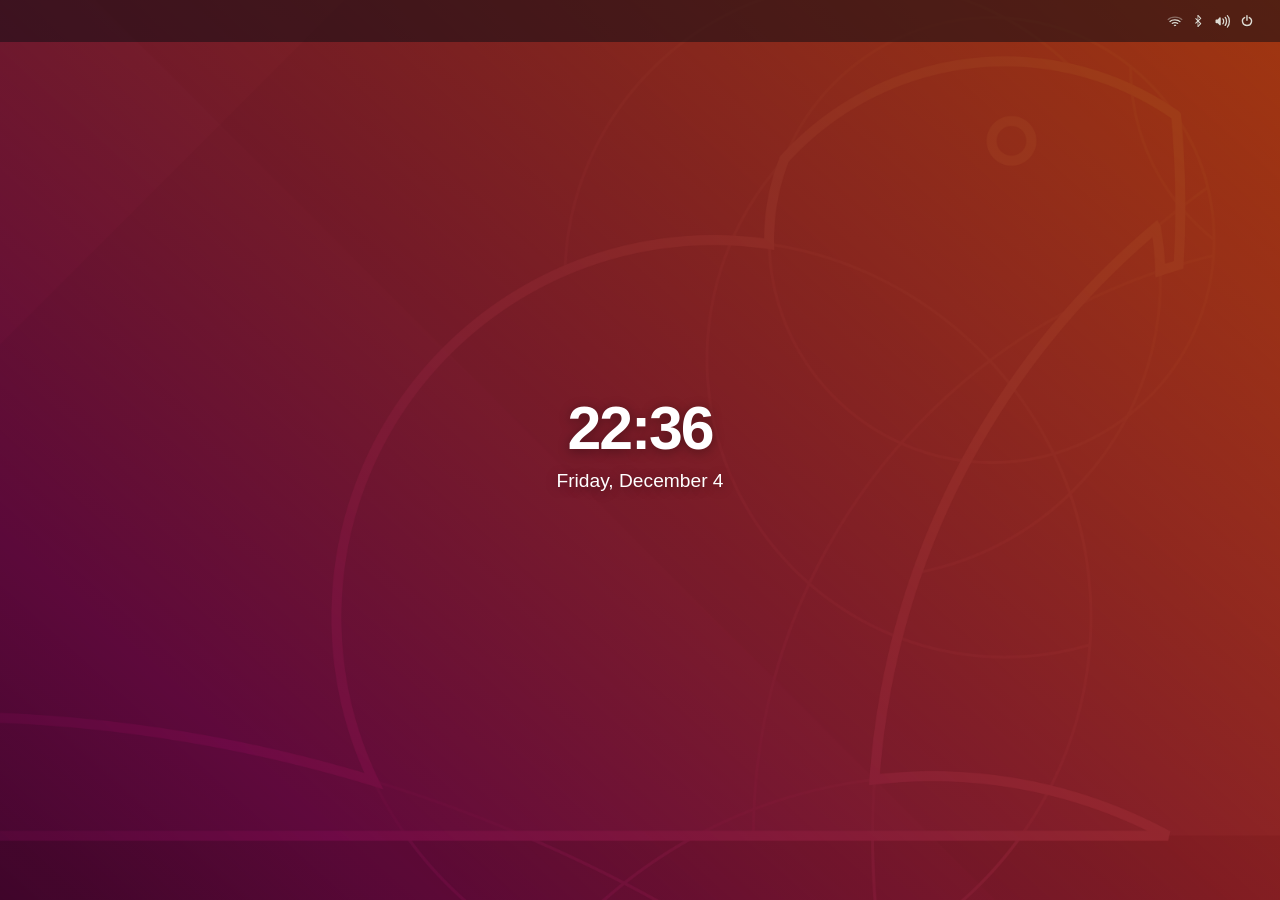
<file: index.html>
<!DOCTYPE html>
<html lang="en">
  <head>
    <meta charset="utf-8" />
    <meta name="viewport" content="width=device-width, initial-scale=1" />
    <meta
      name="description"
      content="A clearly labeled, Ubuntu-inspired sign-in screen demo."
    />
    <title>Ubuntu-inspired sign-in demo</title>
    <link rel="stylesheet" href="css/base.css" />
    <link rel="stylesheet" href="css/greeter.css" />
    <script src="js/main.js" defer></script>
  </head>
  <body class="locked">
    <!-- Greeter (sign-in form) sits underneath the shield -->
    <main class="screen greeter" aria-hidden="true">
      <header class="top-bar greeter-bar">
        <span class="demo-label"></span>
        <time id="top-time" aria-label="Current date and time"></time>
        <div class="status-area">
          <div class="status-icons" role="group" aria-label="Demo system status">
            <img src="assets/icons/nm-signal-75.svg" alt="Network" />
            <img src="assets/icons/bluetooth-active.svg" alt="Bluetooth" />
            <img src="assets/icons/audio-volume-high-panel.svg" alt="Sound" />
            <img src="assets/icons/system-shutdown-panel.svg" alt="Power" />
          </div>
        </div>
      </header>

      <section class="greeter-content">
        <!-- User list -->
        <div class="user-select" id="user-select">
          <button
            class="user-tile"
            id="user-tile"
            type="button"
            aria-controls="password-view"
            aria-expanded="false"
          >
            <span class="user-tile-avatar" aria-hidden="true">
              <svg viewBox="0 0 100 100" focusable="false">
                <circle cx="50" cy="34" r="13"></circle>
                <path d="M22 78c0-15 11-24 28-24s28 9 28 24"></path>
              </svg>
            </span>
            <span class="user-tile-name">Admin</span>
          </button>
          <button class="not-listed" type="button">Not listed?</button>
        </div>

        <!-- Password entry (revealed when the user tile is chosen) -->
        <div class="password-view" id="password-view" aria-labelledby="password-title" hidden>
          <div class="login-avatar" aria-hidden="true">
            <svg viewBox="0 0 100 100" focusable="false">
              <circle cx="50" cy="34" r="13"></circle>
              <path d="M22 78c0-15 11-24 28-24s28 9 28 24"></path>
            </svg>
          </div>
          <h1 id="password-title" tabindex="-1">Admin</h1>
          <label class="demo-text-field">
            <input
              type="password"
              placeholder="Password"
              autocomplete="off"
              autocapitalize="off"
              spellcheck="false"
              maxlength="24"
              id="password-input"
            />
          </label>
        </div>
      </section>

      <footer class="bottom-bar">
        <span class="brand" aria-label="Ubuntu-inspired demo">
          <span class="wordmark">ubuntu</span>
          <svg class="cof-logo" viewBox="0 0 48 48" aria-hidden="true">
            <circle cx="24" cy="24" r="22" fill="none" stroke="currentColor" stroke-width="3" />
            <circle cx="24" cy="5" r="4.5" />
            <circle cx="7.5" cy="33.5" r="4.5" />
            <circle cx="40.5" cy="33.5" r="4.5" />
          </svg>
        </span>
      </footer>
    </main>

    <!-- Lock shield: the clock screen, lifted away to reveal the greeter -->
    <div
      class="lock-shield"
      id="lock-shield"
      role="button"
      tabindex="0"
      aria-label="Dismiss lock screen to sign in"
    >
      <header class="top-bar">
        <span class="demo-label"></span>
        <div class="status-area">
          <div class="status-icons" role="group" aria-label="Demo system status">
            <img src="assets/icons/nm-signal-75.svg" alt="Network" />
            <img src="assets/icons/bluetooth-active.svg" alt="Bluetooth" />
            <img src="assets/icons/audio-volume-high-panel.svg" alt="Sound" />
            <img src="assets/icons/system-shutdown-panel.svg" alt="Power" />
          </div>
        </div>
      </header>

      <section class="lock-content" aria-label="Lock screen clock">
        <div>
          <h1 class="clock" id="clock" aria-label="Current time"></h1>
          <p class="date" id="date"></p>
        </div>
      </section>
    </div>

    <!-- Session-loading splash shown after the password is submitted -->
    <div class="session-splash" id="session-splash" role="status" aria-hidden="true">
      <div class="splash-inner">
        <span class="splash-wordmark" aria-label="Ubuntu">ubuntu<span class="wordmark-mark" aria-hidden="true"></span></span>
        <div class="splash-dots" aria-label="Loading session">
          <span></span><span></span><span></span><span></span><span></span>
        </div>
      </div>
    </div>
  </body>
</html>
</file>
<file: css/base.css>
@charset "UTF-8";

:root {
  color-scheme: dark;
  font-family: Ubuntu, "Segoe UI", sans-serif;
  font-synthesis: none;
  text-rendering: optimizeLegibility;
  color: #fff;
  background: #351b34;
}

* {
  box-sizing: border-box;
}

body {
  min-width: 320px;
  min-height: 100vh;
  margin: 0;
  overflow: hidden;
  background: #351b34 url("../assets/img/warty-final-ubuntu.png") center / cover fixed;
}

button,
a {
  font: inherit;
}

.screen {
  position: relative;
  display: flex;
  min-height: 100vh;
  flex-direction: column;
  background: linear-gradient(180deg, rgb(20 9 23 / 34%), rgb(20 9 23 / 20%));
}

.top-bar,
.bottom-bar {
  display: flex;
  min-height: 52px;
  align-items: center;
  justify-content: space-between;
  padding: 0 24px;
  background: rgb(20 14 22 / 54%);
  font-size: 0.875rem;
}

.top-bar {
  min-height: 42px;
  gap: 16px;
}

.demo-label {
  color: #ffd889;
  font-size: 0.6875rem;
  font-weight: 700;
  letter-spacing: 0.08em;
}

.status-area,
.status-icons {
  display: flex;
  align-items: center;
}

.status-area {
  gap: 12px;
}

.status-icons {
  gap: 6px;
}

.status-icons img {
  display: block;
  width: 18px;
  height: 18px;
}

.top-bar time {
  font-variant-numeric: tabular-nums;
}

.lock-content,
.profile-content {
  display: flex;
  flex: 1;
  flex-direction: column;
  align-items: center;
  justify-content: center;
  padding: 48px 24px;
  text-align: center;
  text-shadow: 0 2px 12px rgb(0 0 0 / 35%);
}

.lock-content {
  position: relative;
  z-index: 1;
  pointer-events: none;
}

.continue-prompt {
  margin: 30px 0 0;
  color: rgb(255 255 255 / 84%);
  font-size: 0.875rem;
  text-shadow: 0 1px 5px rgb(0 0 0 / 45%);
}

/* The lock shield sits on top of the greeter and lifts straight up. */
.lock-shield {
  position: fixed;
  z-index: 10;
  inset: 0;
  display: flex;
  flex-direction: column;
  background:
    linear-gradient(180deg, rgb(20 9 23 / 34%), rgb(20 9 23 / 20%)),
    #351b34 url("../assets/img/warty-final-ubuntu.png") center / cover fixed;
  cursor: pointer;
  transition: transform 560ms cubic-bezier(0.32, 0.72, 0, 1);
  will-change: transform;
}

.lock-shield:focus-visible {
  outline: 3px solid #ffd889;
  outline-offset: -6px;
}

.unlocked .lock-shield {
  transform: translateY(-100%);
  pointer-events: none;
}

/* Aubergine session-loading splash, shown after the password is submitted. */
.session-splash {
  position: fixed;
  z-index: 20;
  inset: 0;
  display: flex;
  align-items: center;
  justify-content: center;
  background: #2c001e;
  opacity: 0;
  visibility: hidden;
  transition: opacity 420ms ease, visibility 0s linear 420ms;
}

.session-splash.is-visible {
  opacity: 1;
  visibility: visible;
  transition: opacity 420ms ease;
}

.splash-inner {
  display: flex;
  flex-direction: column;
  align-items: center;
  gap: 40px;
}

.splash-wordmark {
  display: inline-flex;
  align-items: flex-start;
  color: rgb(255 255 255 / 95%);
  font-size: 2.6rem;
  font-weight: 300;
  letter-spacing: -0.07em;
}

.splash-wordmark .wordmark-mark {
  width: 12px;
  height: 12px;
  margin: 7px 0 0 5px;
}

.splash-dots {
  display: flex;
  gap: 11px;
}

.splash-dots span {
  width: 9px;
  height: 9px;
  border-radius: 50%;
  background: #e95420;
  opacity: 0.35;
  animation: splash-pulse 1.2s ease-in-out infinite;
}

.splash-dots span:nth-child(2) {
  animation-delay: 0.15s;
}

.splash-dots span:nth-child(3) {
  animation-delay: 0.3s;
}

.splash-dots span:nth-child(4) {
  animation-delay: 0.45s;
}

.splash-dots span:nth-child(5) {
  animation-delay: 0.6s;
}

@keyframes splash-pulse {
  0%,
  100% {
    opacity: 0.35;
    transform: scale(0.85);
  }

  50% {
    opacity: 1;
    transform: scale(1);
  }
}

.clock {
  font-size: clamp(2.8rem, 5.5vw, 3.8rem);
  font-weight: 700;
  letter-spacing: -0.035em;
  line-height: 1;
  font-variant-numeric: tabular-nums;
}

.date {
  margin: 12px 0 52px;
  font-size: 1.2rem;
}

h1 {
  margin: 0;
  font-size: clamp(1.7rem, 5vw, 2.5rem);
  font-weight: 400;
}

.intro {
  margin: 12px 0 28px;
  color: rgb(255 255 255 / 84%);
}

.primary-button,
.secondary-button {
  display: inline-flex;
  min-height: 48px;
  align-items: center;
  justify-content: center;
  border: 0;
  border-radius: 6px;
  padding: 0 24px;
  background: #e95420;
  color: white;
  cursor: pointer;
  text-decoration: none;
  text-shadow: none;
  transition: background-color 140ms ease, transform 140ms ease;
}

.primary-button:hover,
.primary-button:focus-visible {
  background: #f46736;
  transform: translateY(-1px);
}

.primary-button:focus-visible,
.secondary-button:focus-visible,
.back-link:focus-visible {
  outline: 3px solid #ffd889;
  outline-offset: 3px;
}

.privacy-note {
  margin: 18px 0 0;
  color: rgb(255 255 255 / 82%);
  font-size: 0.875rem;
}

.bottom-bar {
  color: rgb(255 255 255 / 78%);
  font-size: 0.8125rem;
}

[hidden] {
  display: none !important;
}

@media (max-width: 520px) {
  .top-bar,
  .bottom-bar {
    padding-right: 14px;
    padding-left: 14px;
  }

  .top-bar {
    font-size: 0.75rem;
  }

  .demo-label {
    font-size: 0.5625rem;
  }

  .status-area {
    gap: 8px;
  }

  .status-icons {
    gap: 3px;
  }

  .status-icons img {
    width: 16px;
    height: 16px;
  }
}

@media (prefers-reduced-motion: reduce) {
  *,
  *::before,
  *::after {
    scroll-behavior: auto !important;
    transition-duration: 0.01ms !important;
    animation-duration: 0.01ms !important;
  }
}
</file>
<file: css/greeter.css>
/* Greeter (sign-in screen) shown beneath the lock shield: flat aubergine. */
.greeter {
  background: #5e2750;
}

.greeter .top-bar {
  display: grid;
  grid-template-columns: 1fr auto 1fr;
  gap: 12px;
  background: transparent;
}

.greeter .demo-label {
  justify-self: start;
}

.greeter .status-area {
  justify-self: end;
}

.greeter .top-bar time {
  justify-self: center;
}

/* Centered content area holding the user list / password entry. */
.greeter-content {
  display: flex;
  flex: 1;
  flex-direction: column;
  align-items: center;
  justify-content: center;
  padding: 24px;
  text-align: center;
}

/* User list */
.user-select {
  display: flex;
  flex-direction: column;
  align-items: center;
  gap: 16px;
}

.user-tile {
  display: flex;
  width: min(360px, 86vw);
  align-items: center;
  gap: 18px;
  border: 0;
  border-radius: 10px;
  padding: 14px 20px;
  background: rgb(255 255 255 / 8%);
  color: #fff;
  cursor: pointer;
  text-align: left;
  transition: background-color 140ms ease;
}

.user-tile:hover,
.user-tile:focus-visible {
  background: rgb(255 255 255 / 14%);
}

.user-tile:focus-visible,
.not-listed:focus-visible {
  outline: 2px solid rgb(255 255 255 / 85%);
  outline-offset: 2px;
}

.user-tile-avatar {
  display: grid;
  width: 56px;
  height: 56px;
  flex: none;
  place-items: center;
  border-radius: 50%;
  background: rgb(255 255 255 / 12%);
}

.user-tile-avatar svg {
  width: 36px;
  height: 36px;
  fill: none;
  stroke: rgb(255 255 255 / 90%);
  stroke-linecap: round;
  stroke-linejoin: round;
  stroke-width: 5;
}

.user-tile-name {
  font-size: 1.05rem;
}

.not-listed {
  border: 0;
  background: none;
  color: rgb(255 255 255 / 70%);
  cursor: pointer;
  font-size: 0.85rem;
}

.not-listed:hover {
  color: rgb(255 255 255 / 92%);
}

.password-view {
  display: flex;
  flex-direction: column;
  align-items: center;
  justify-content: center;
  text-align: center;
}

.password-view h1 {
  margin: 10px 0 32px;
  font-size: 1.25rem;
  font-weight: 400;
}

.login-avatar {
  display: grid;
  width: 104px;
  height: 104px;
  place-items: center;
  border-radius: 50%;
  background: rgb(255 255 255 / 5%);
}

.login-avatar svg {
  width: 62px;
  height: 62px;
  fill: none;
  stroke: rgb(255 255 255 / 90%);
  stroke-linecap: round;
  stroke-linejoin: round;
  stroke-width: 5;
}

.demo-text-field {
  display: flex;
  width: min(260px, 100%);
  min-height: 42px;
  align-items: center;
  border: 2px solid #e95420;
  border-radius: 7px;
  padding: 0 12px;
  background: #fff;
  box-shadow: 0 0 0 1px rgb(255 255 255 / 42%);
}

.demo-text-field:focus-within {
  outline: 2px solid rgb(255 255 255 / 85%);
  outline-offset: 2px;
}

.demo-text-field input {
  width: 100%;
  border: 0;
  outline: 0;
  background: transparent;
  color: #333;
  font: inherit;
  font-size: 0.95rem;
  text-shadow: none;
}

.demo-text-field input::placeholder {
  color: #777;
  opacity: 1;
}

.visually-hidden {
  position: absolute;
  width: 1px;
  height: 1px;
  overflow: hidden;
  clip: rect(0, 0, 0, 0);
  white-space: nowrap;
  clip-path: inset(50%);
}

.password-view .privacy-note {
  max-width: 340px;
  margin: 10px 0 16px;
  color: rgb(255 255 255 / 72%);
  font-size: 0.75rem;
}

.password-preview {
  display: flex;
  width: min(100%, 300px);
  min-height: 48px;
  align-items: center;
  justify-content: space-between;
  gap: 12px;
  border: 1px solid rgb(255 255 255 / 58%);
  border-radius: 6px;
  padding: 0 14px;
  background: rgb(31 18 37 / 70%);
  color: rgb(255 255 255 / 88%);
  box-shadow: inset 0 1px 2px rgb(0 0 0 / 28%);
  letter-spacing: 0.16em;
  text-shadow: none;
}

.preview-tag {
  color: #ffd889;
  font-size: 0.625rem;
  font-weight: 700;
  letter-spacing: 0.06em;
}

.greeter .bottom-bar {
  min-height: 64px;
  justify-content: center;
  padding: 0 16px;
  background: transparent;
}

.brand {
  display: inline-flex;
  align-items: center;
  gap: 11px;
  color: rgb(255 255 255 / 92%);
}

.wordmark {
  font-size: 2rem;
  font-weight: 300;
  letter-spacing: -0.07em;
}

.cof-logo {
  width: 30px;
  height: 30px;
  fill: currentColor;
}

/* Small orange circle reused by the loading-splash wordmark. */
.wordmark-mark {
  width: 10px;
  height: 10px;
  margin: 5px 0 0 4px;
  border: 2px solid #e95420;
  border-radius: 50%;
}

@media (max-height: 640px) {
  .password-view {
    padding-top: 12px;
    padding-bottom: 12px;
  }

  .login-avatar {
    width: 100px;
    height: 100px;
  }

  .login-avatar svg {
    width: 62px;
    height: 62px;
  }

  .password-view h1 {
    margin: 12px 0 28px;
  }

  .demo-text-field {
    min-height: 48px;
  }
}

@media (max-width: 520px) {
  .greeter .top-bar {
    grid-template-columns: 1fr auto 1fr;
    gap: 6px;
    padding-right: 10px;
    padding-left: 10px;
  }

  .greeter .demo-label {
    font-size: 0.45rem;
  }

  .greeter .status-area {
    gap: 5px;
  }

  .greeter .status-icons {
    gap: 2px;
  }

  .greeter .status-icons img {
    width: 12px;
    height: 12px;
  }
}
</file>
